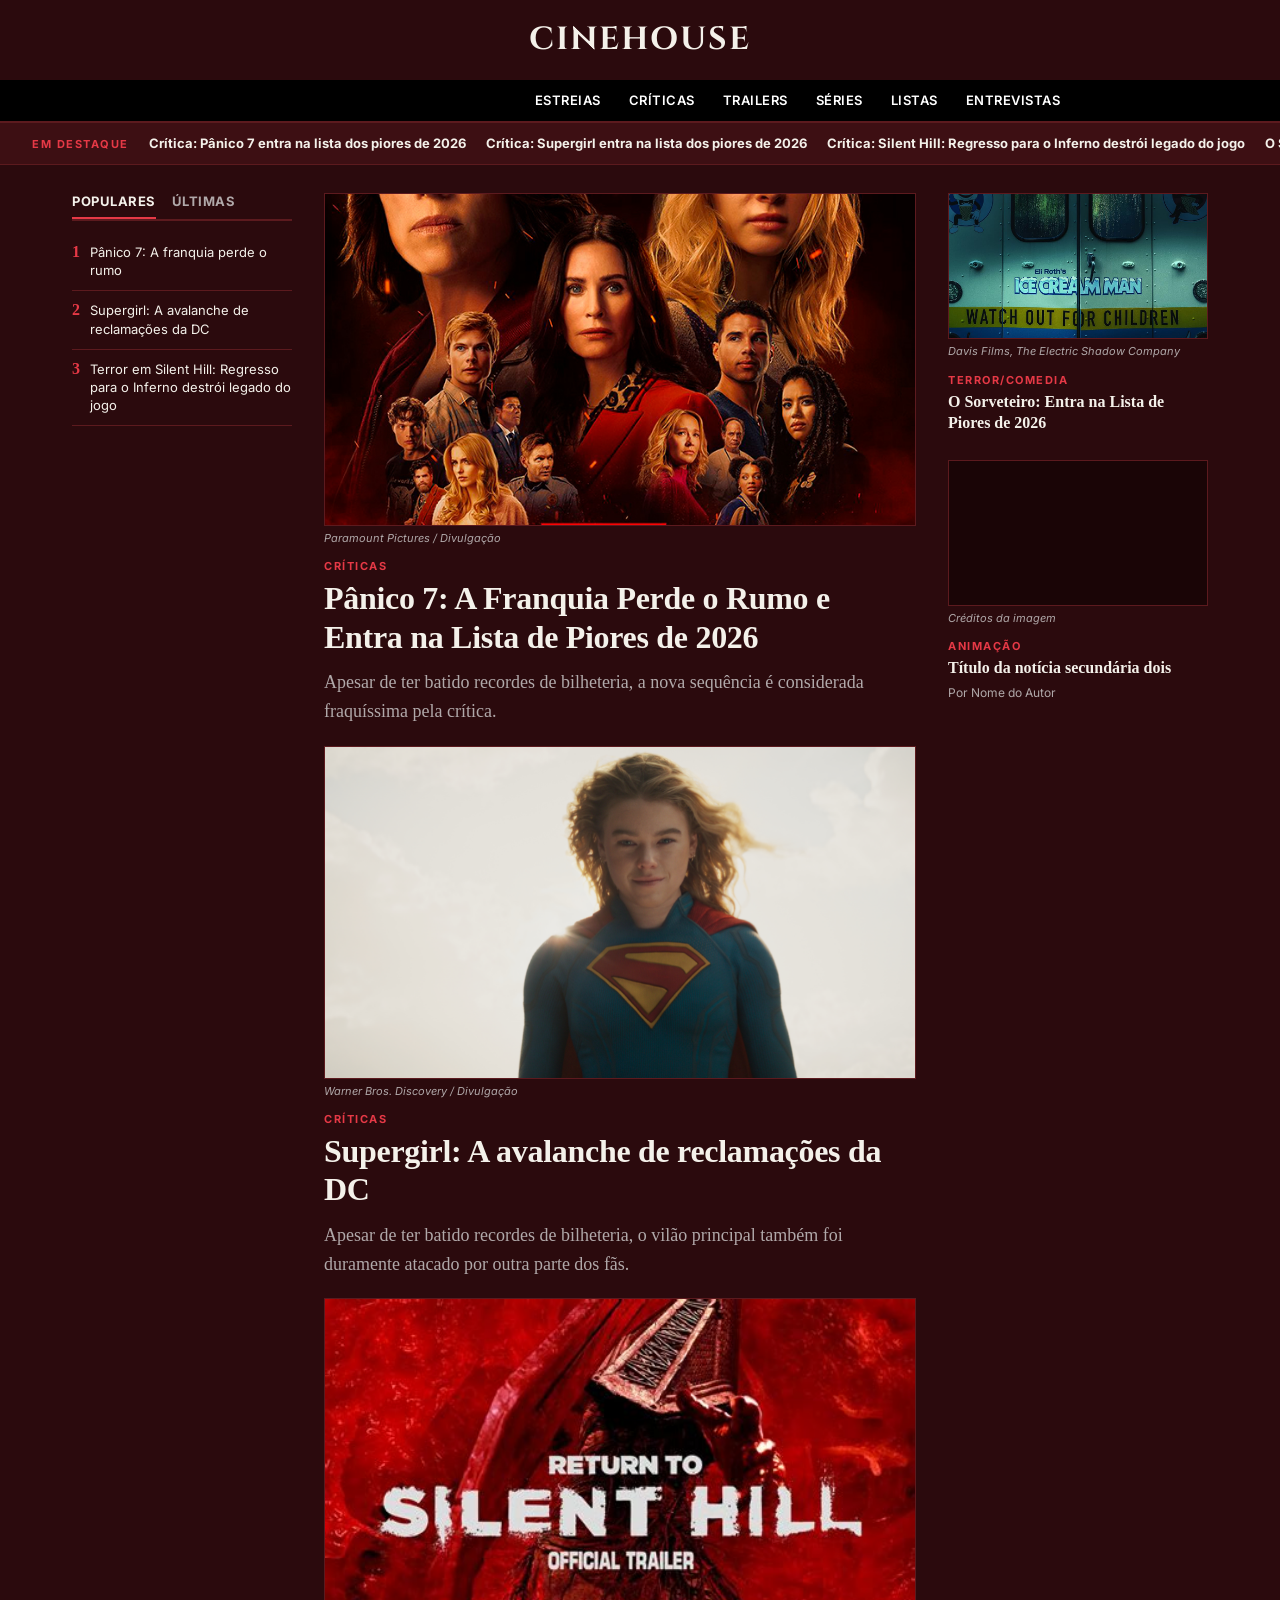
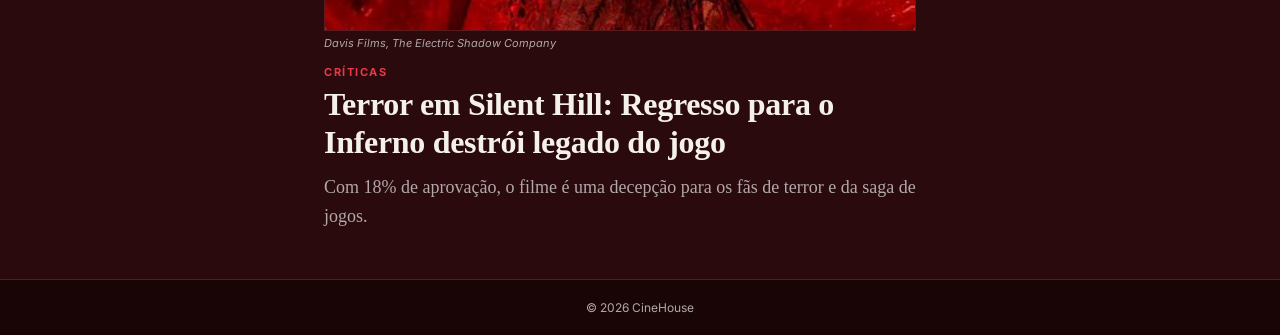
<file: frontend/index.html>
<!DOCTYPE html>
<html lang="pt">
<head>
  <meta charset="UTF-8">
  <meta name="viewport" content="width=device-width, initial-scale=1">
  <title>CineHouse</title>
  <link rel="preconnect" href="https://fonts.googleapis.com">
  <link rel="preconnect" href="https://fonts.gstatic.com" crossorigin>
  <link href="https://fonts.googleapis.com/css2?family=Cinzel:wght@700&family=Inter:wght@400;500;600;700&family=Lora:ital,wght@0,400;0,600;0,700;1,400&display=swap" rel="stylesheet">

  <link rel="stylesheet" href="../styles/style.css">
</head>
<body>

  <header class="site-header">
    <div class="header-inner">
      <div class="header-spacer"></div>
      <a href="index.html" class="logo">CineHouse</a>
    </div>
    <nav class="main-nav">
      <a href="#">Estreias</a>
      <a href="criticas.html">Críticas</a>
      <a href="#">Trailers</a>
      <a href="#">Séries</a>
      <a href="#">Listas</a>
      <a href="#">Entrevistas</a>
    </nav>
  </header>

  <div class="trending-bar">
    <span class="trending-label">Em destaque</span>
    <a href="../noticias/Panico7.html"><b>Crítica: Pânico 7 entra na lista dos piores de 2026</b></a>
    <a href="../noticias/Supergirl.html"><strong>Crítica: Supergirl entra na lista dos piores de 2026</strong></a>
    <a href="../noticias/Silent_Hill.html"><strong>Crítica: Silent Hill: Regresso para o Inferno destrói legado do jogo</strong></a>
    <a href="../noticias/O sorveteiro.html"><strong>O Sorveteiro: Entra na Lista de Piores de 2026</strong></a>
  </div>

  <main class="content-grid">

    <aside class="sidebar-left">
      <div class="sidebar-tabs">
        <span class="tab active">Populares</span>
        <span class="tab">Últimas</span>
      </div>
      <ol class="popular-list">
        <li>
          <span class="rank">1</span>
          <a href="../noticias/Panico7.html" class="popular-title">Pânico 7: A franquia perde o rumo</a>
        </li>
        <li>
          <span class="rank">2</span>
          <a href="../noticias/Supergirl.html" class="popular-title">Supergirl: A avalanche de reclamações da DC</a>
        </li>
        <li>
          <span class="rank">3</span>
          <a href="../noticias/Silent_Hill.html" class="popular-title">Terror em Silent Hill: Regresso para o Inferno destrói legado do jogo</a>
        </li>
      </ol>
    </aside>

    <!-- Artigos Principais -->
    <div class="main-content">
      <article class="featured-story">
        <a href="../noticias/Panico7.html">
          <figure class="featured-media">
            <img src="../cartazes/panico-7.jpg" alt="Capa do filme Pânico 7 com a máscara Ghostface e elenco principal">
            <figcaption class="media-caption">Paramount Pictures / Divulgação</figcaption>
          </figure>
        </a>
        <p class="eyebrow">Críticas</p>
        <h1><a href="../noticias/Panico7.html">Pânico 7: A Franquia Perde o Rumo e Entra na Lista de Piores de 2026</a></h1>
        <p class="deck">Apesar de ter batido recordes de bilheteria, a nova sequência é considerada fraquíssima pela crítica.</p>
      </article>

      <article class="featured-story">
        <a href="../noticias/Supergirl.html">
          <figure class="featured-media">
            <img src="../cartazes/supergirl.jpg" alt="Capa do filme com a atriz Milly Alcock">
            <figcaption class="media-caption">Warner Bros. Discovery / Divulgação</figcaption>
          </figure>
        </a>
        <p class="eyebrow">Críticas</p>
        <h2><a href="../noticias/Supergirl.html">Supergirl: A avalanche de reclamações da DC</a></h2>
        <p class="deck">Apesar de ter batido recordes de bilheteria, o vilão principal também foi duramente atacado por outra parte dos fãs.</p>
      </article>

      <article class="featured-story">
        <a href="../noticias/Silent_Hill.html">
          <figure class="featured-media">
            <img src="../cartazes/Silent.jpg" alt="Capa do filme Terror em Silent Hill: Regresso para o Inferno">
            <figcaption class="media-caption">Davis Films, The Electric Shadow Company</figcaption>
          </figure>
        </a>
        <p class="eyebrow">Críticas</p>
        <h2><a href="../noticias/Silent_Hill.html">Terror em Silent Hill: Regresso para o Inferno destrói legado do jogo</a></h2>
        <p class="deck">Com 18% de aprovação, o filme é uma decepção para os fãs de terror e da saga de jogos.</p>
      </article>
    </div>

    <!-- Artigos da Direita -->

  <aside class="sidebar-right">
    <div class="secondary-story">
        <figure class="secondary-media">
            <img src="../cartazes/O sorveteiro.jpg" alt="Cartaz do filme Terror em Silent Hill: Regresso para o Inferno">
            <figcaption class="media-caption">Davis Films, The Electric Shadow Company</figcaption>
        </figure>
        <p class="category">Terror/Comedia</p>
        <h3><a href="../noticias/O sorveteiro.html">O Sorveteiro:  Entra na Lista de Piores de 2026</a></h3>
    </div>
      <div class="secondary-story">
        <figure class="secondary-media">
          <div class="secondary-image-placeholder"></div>
          <figcaption class="media-caption">Créditos da imagem</figcaption>
        </figure>
        <p class="category">Animação</p>
        <h3><a href="#">Título da notícia secundária dois</a></h3>
        <p class="byline">Por Nome do Autor</p>
      </div>
    </aside>

  </main>

  <footer class="site-footer">
    <p>&copy; 2026 CineHouse</p>
  </footer>

</body>
</html>
</file>
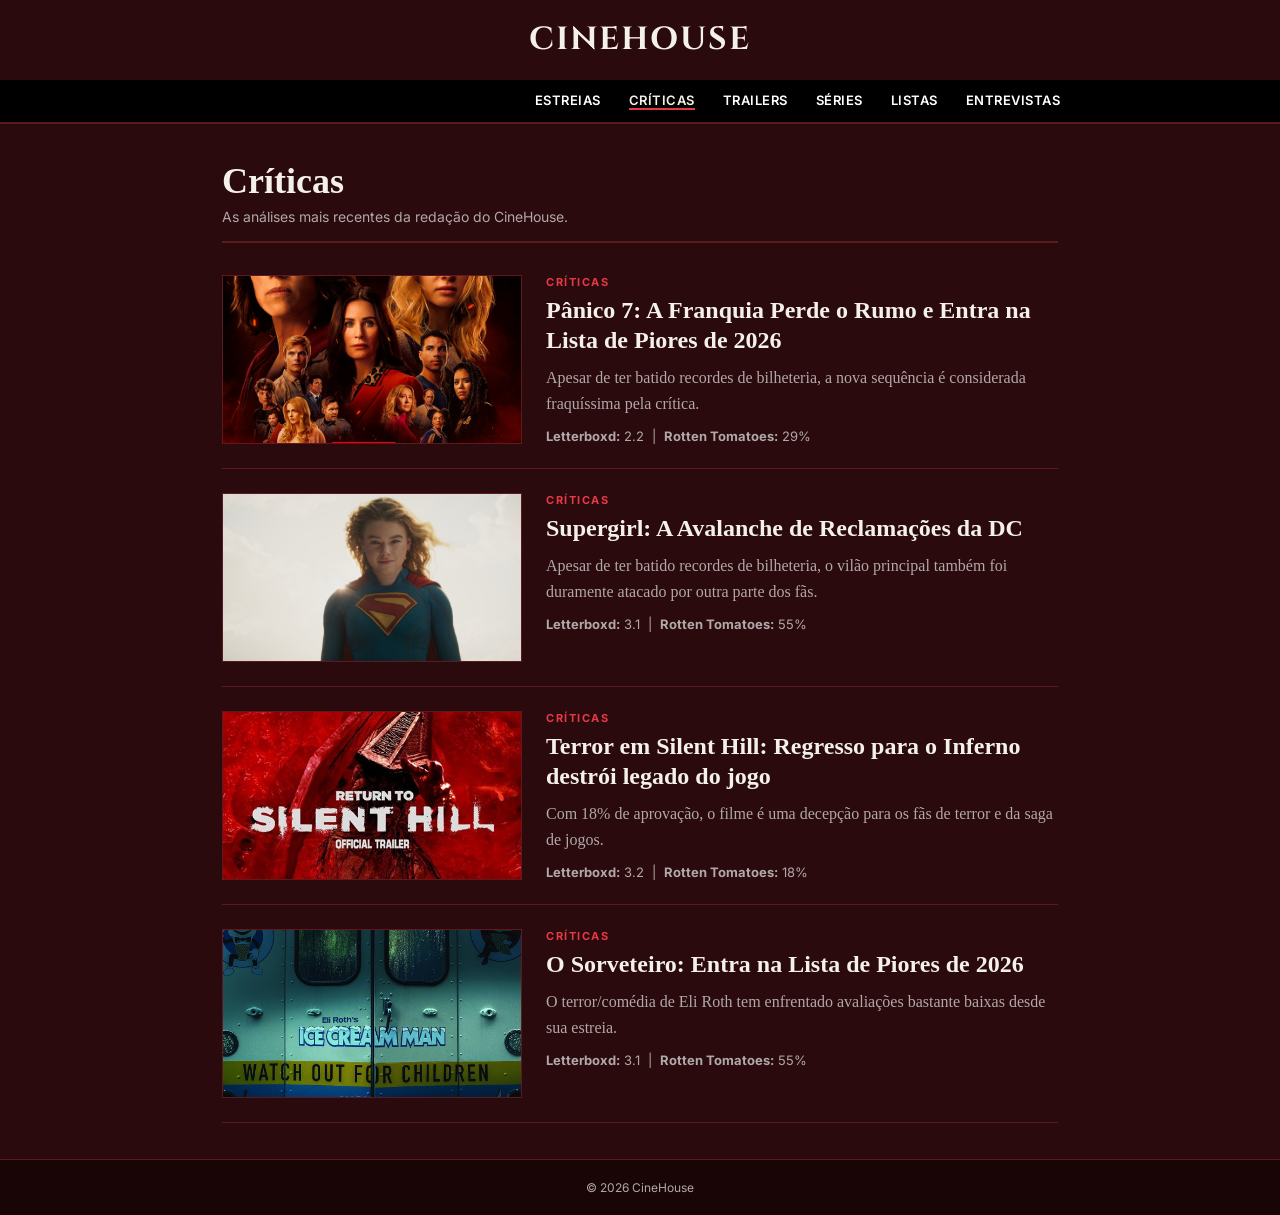
<file: frontend/criticas.html>
<!DOCTYPE html>
<html lang="pt">
<head>
  <meta charset="UTF-8">
  <meta name="viewport" content="width=device-width, initial-scale=1">
  <title>Críticas | CineHouse</title>
  <link rel="preconnect" href="https://fonts.googleapis.com">
  <link rel="preconnect" href="https://fonts.gstatic.com" crossorigin>
  <link href="https://fonts.googleapis.com/css2?family=Cinzel:wght@700&family=Inter:wght@400;500;600;700&family=Lora:ital,wght@0,400;0,600;0,700;1,400&display=swap" rel="stylesheet">

  <link rel="stylesheet" href="../styles/style.css">
</head>
<body>

  <header class="site-header">
    <div class="header-inner">
      <div class="header-spacer"></div>
      <a href="index.html" class="logo">CineHouse</a>
    </div>
    <nav class="main-nav">
      <a href="#">Estreias</a>
      <a href="criticas.html" class="active">Críticas</a>
      <a href="#">Trailers</a>
      <a href="#">Séries</a>
      <a href="#">Listas</a>
      <a href="#">Entrevistas</a>
    </nav>
  </header>

  <main class="page-single">
    <h1 class="page-title">Críticas</h1>
    <p class="page-subtitle">As análises mais recentes da redação do CineHouse.</p>

    <section class="review-list">

      <article class="review-card">
        <a href="../noticias/Panico7.html" class="review-thumb">
          <img src="../cartazes/panico-7.jpg" alt="Capa do filme Pânico 7 com a máscara Ghostface e elenco principal">
        </a>
        <div class="review-body">
          <p class="eyebrow">Críticas</p>
          <h2><a href="../noticias/Panico7.html">Pânico 7: A Franquia Perde o Rumo e Entra na Lista de Piores de 2026</a></h2>
          <p class="deck">Apesar de ter batido recordes de bilheteria, a nova sequência é considerada fraquíssima pela crítica.</p>
          <p class="review-ratings"><strong>Letterboxd:</strong> 2.2  |  <strong>Rotten Tomatoes:</strong> 29%</p>
        </div>
      </article>

      <article class="review-card">
        <a href="../noticias/Supergirl.html" class="review-thumb">
          <img src="../cartazes/supergirl.jpg" alt="Capa do filme com a atriz Milly Alcock">
        </a>
        <div class="review-body">
          <p class="eyebrow">Críticas</p>
          <h2><a href="../noticias/Supergirl.html">Supergirl: A Avalanche de Reclamações da DC</a></h2>
          <p class="deck">Apesar de ter batido recordes de bilheteria, o vilão principal também foi duramente atacado por outra parte dos fãs.</p>
          <p class="review-ratings"><strong>Letterboxd:</strong> 3.1  |  <strong>Rotten Tomatoes:</strong> 55%</p>
        </div>
      </article>

      <article class="review-card">
        <a href="../noticias/Silent_Hill.html" class="review-thumb">
          <img src="../cartazes/Silent.jpg" alt="Capa do filme Terror em Silent Hill: Regresso para o Inferno">
        </a>
        <div class="review-body">
          <p class="eyebrow">Críticas</p>
          <h2><a href="../noticias/Silent_Hill.html">Terror em Silent Hill: Regresso para o Inferno destrói legado do jogo</a></h2>
          <p class="deck">Com 18% de aprovação, o filme é uma decepção para os fãs de terror e da saga de jogos.</p>
          <p class="review-ratings"><strong>Letterboxd:</strong> 3.2  |  <strong>Rotten Tomatoes:</strong> 18%</p>
        </div>
      </article>

      <article class="review-card">
        <a href="../noticias/O sorveteiro.html" class="review-thumb">
          <img src="../cartazes/O sorveteiro.jpg" alt="Capa do filme O Sorveteiro">
        </a>
        <div class="review-body">
          <p class="eyebrow">Críticas</p>
          <h2><a href="../noticias/O sorveteiro.html">O Sorveteiro: Entra na Lista de Piores de 2026</a></h2>
          <p class="deck">O terror/comédia de Eli Roth tem enfrentado avaliações bastante baixas desde sua estreia.</p>
          <p class="review-ratings"><strong>Letterboxd:</strong> 3.1  |  <strong>Rotten Tomatoes:</strong> 55%</p>
        </div>
      </article>

    </section>
  </main>

  <footer class="site-footer">
    <p>© 2026 CineHouse</p>
  </footer>

</body>
</html>
</file>
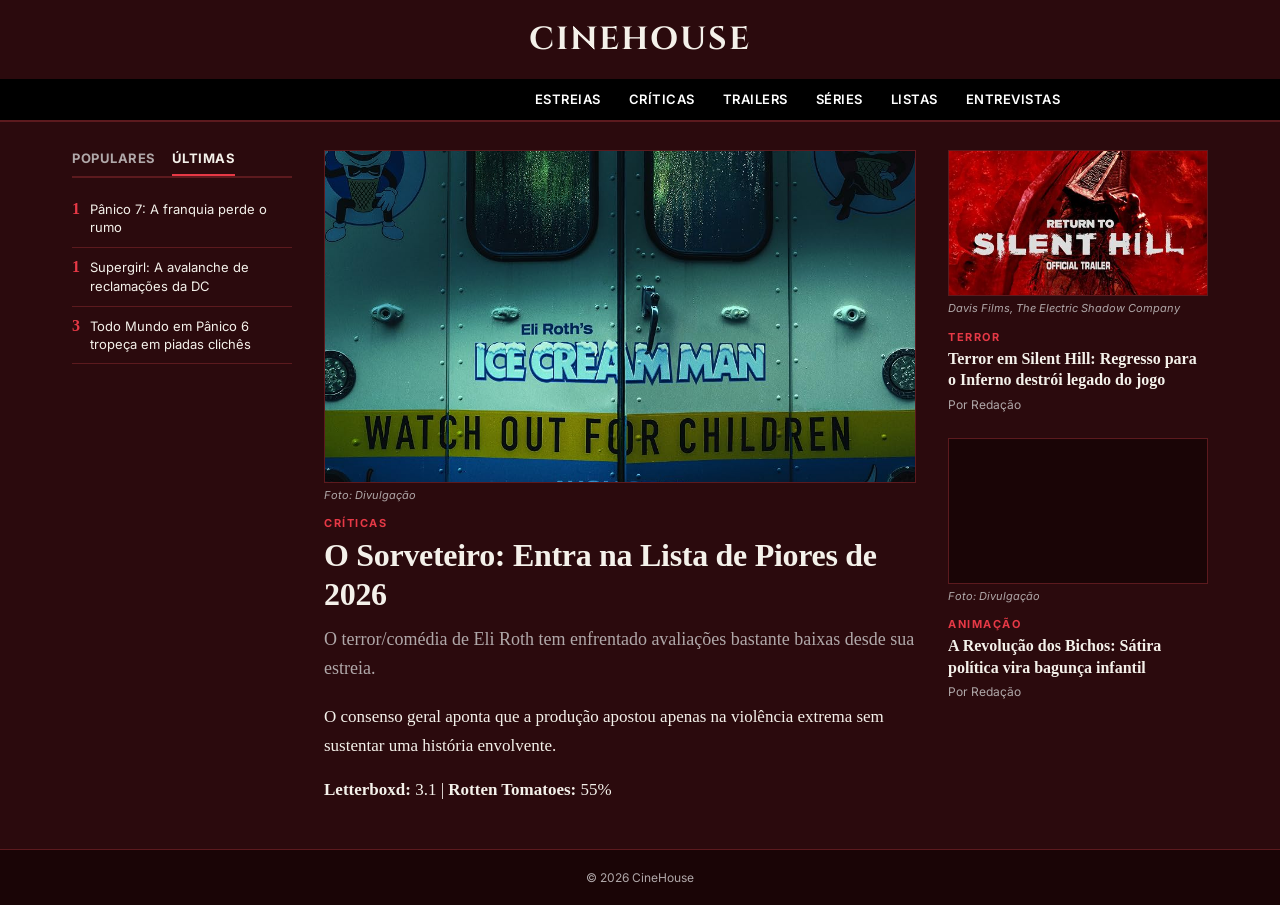
<file: noticias/O sorveteiro.html>
<!DOCTYPE html>
<html lang="pt-AO">
<head>
    <meta charset="UTF-8">
    <meta name="viewport" content="width=device-width, initial-scale=1.0">
    <title>O Sorveteiro: Entra na Lista de Piores de 2026</title>

    <!-- Importando fontes estilo Forbes/Editorial (Google Fonts) -->
    <link rel="preconnect" href="https://fonts.googleapis.com">
    <link rel="preconnect" href="https://fonts.gstatic.com" crossorigin>
    <link href="https://fonts.googleapis.com/css2?family=Cinzel:wght@700&family=Inter:wght@400;500;600;700&family=Lora:ital,wght@0,400;0,600;0,700;1,400&display=swap" rel="stylesheet">

    <link rel="stylesheet" href="../styles/style.css">
</head>
<body>

    <!-- HEADER -->
    <header class="site-header">
        <div class="header-inner">
            <div class="header-spacer"></div>
            <div class="logo"><a href="../frontend/index.html">CineHouse</a></div>
            <div class="header-spacer right"></div>
        </div>
        <nav class="main-nav">
            <a href="#">Estreias</a>
            <a href="../frontend/criticas.html">Críticas</a>
            <a href="#">Trailers</a>
            <a href="#">Séries</a>
            <a href="#">Listas</a>
            <a href="#">Entrevistas</a>
        </nav>
    </header>

    <!-- MAIN CONTENT -->
    <main class="content-grid">

        <!-- SIDEBAR ESQUERDA -->
        <aside class="sidebar-left">
            <div class="sidebar-tabs">
                <span class="tab">Populares</span>
                <span class="tab active">Últimas</span>
            </div>
            <ul class="popular-list">
                <li><span class="rank">1</span><a href="../noticias/Panico7.html" class="popular-title">Pânico 7: A franquia perde o rumo</a></li>
                <li><span class="rank">1</span><a href="../noticias/Supergirl.html" class="popular-title">Supergirl: A avalanche de reclamações da DC</a></li>
                <li><span class="rank">3</span><span class="popular-title">Todo Mundo em Pânico 6 tropeça em piadas clichês</span></li>
            </ul>
        </aside>

        <!-- CONTEÚDO CENTRAL -->
        <article class="featured-story">
            <figure class="featured-media">
                <img src="../cartazes/O sorveteiro.jpg" alt="Capa do filme O Sorveteiro">
                <figcaption class="media-caption">Foto: Divulgação</figcaption>
            </figure>

            <p class="eyebrow">Críticas</p>
            <h1>O Sorveteiro: Entra na Lista de Piores de 2026</h1>
            <p class="deck">O terror/comédia de Eli Roth tem enfrentado avaliações bastante baixas desde sua estreia.</p>

            <div>
                <p>O consenso geral aponta que a produção apostou apenas na violência extrema sem sustentar uma história envolvente.</p>
                <p><strong>Letterboxd:</strong> 3.1 | <strong>Rotten Tomatoes:</strong> 55%</p>
            </div>
        </article>

        <!-- SIDEBAR DIREITA -->
        <aside class="sidebar-right">
            <div class="secondary-story">
                <figure class="secondary-media">
                    <img src="../cartazes/Silent.jpg" alt="Cartaz do filme Terror em Silent Hill: Regresso para o Inferno">
                    <figcaption class="media-caption">Davis Films, The Electric Shadow Company</figcaption>
                </figure>
                <p class="category">Terror</p>
                <h3><a href="../noticias/Silent_Hill.html">Terror em Silent Hill: Regresso para o Inferno destrói legado do jogo</a></h3>
                <p class="byline">Por Redação</p>
            </div>

            <div class="secondary-story">
                <figure class="secondary-media">
                    <div class="secondary-image-placeholder"></div>
                    <figcaption class="media-caption">Foto: Divulgação</figcaption>
                </figure>
                <p class="category">Animação</p>
                <h3><a href="#">A Revolução dos Bichos: Sátira política vira bagunça infantil</a></h3>
                <p class="byline">Por Redação</p>
            </div>
        </aside>

    </main>

    <!-- FOOTER -->
    <footer class="site-footer">
        <p>© 2026 CineHouse</p>
    </footer>

</body>
</html>
</file>
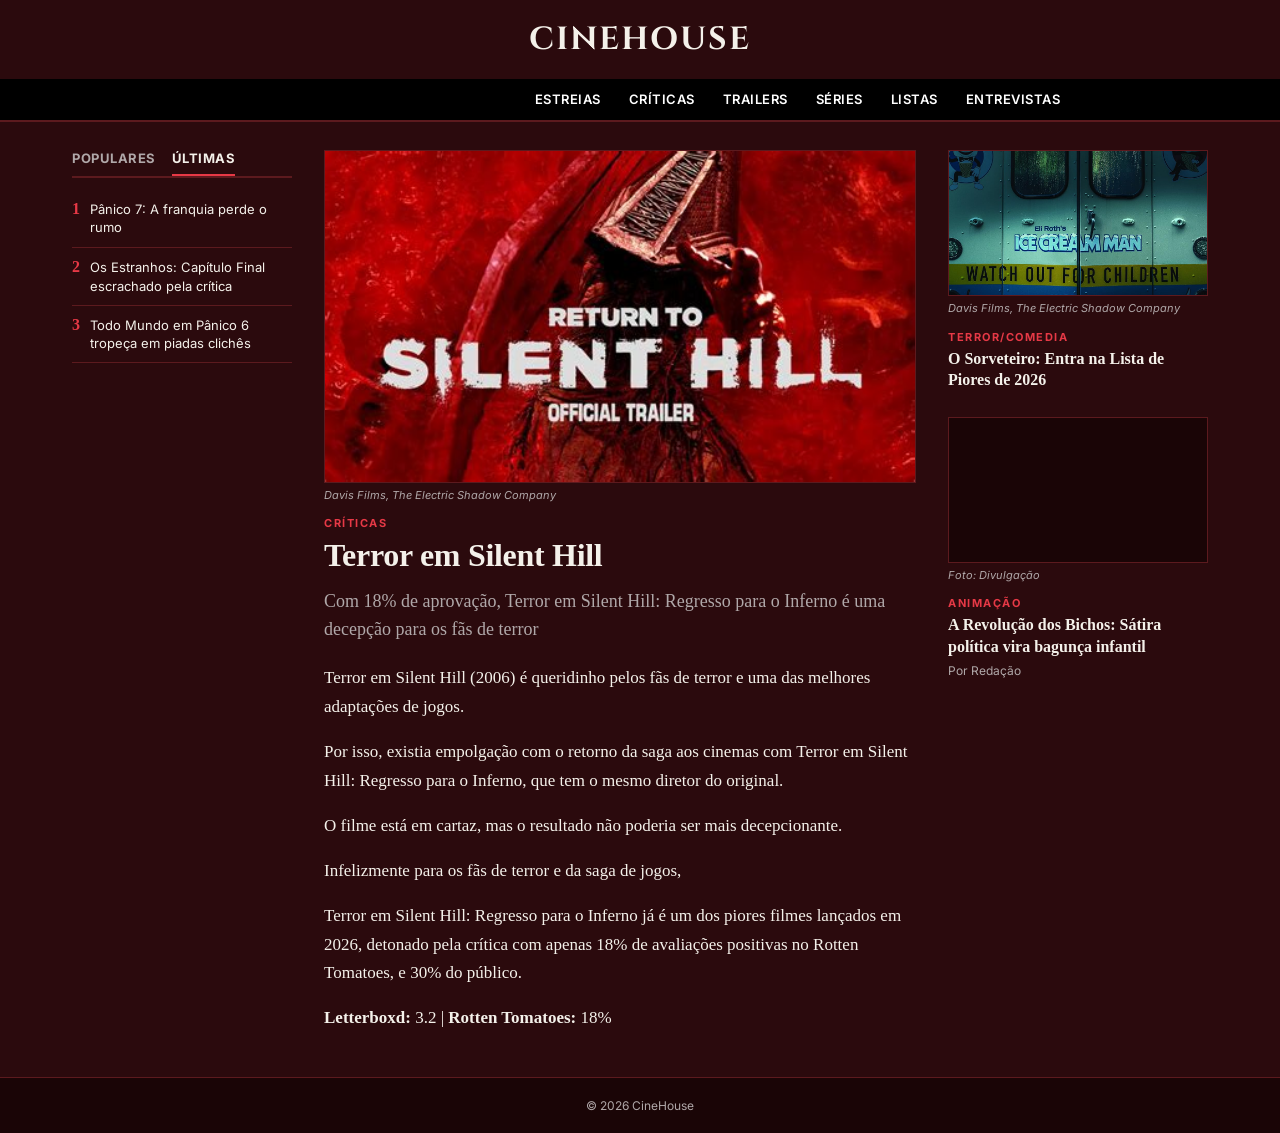
<file: noticias/Silent_Hill.html>
<!DOCTYPE html>
<html lang="pt-AO">
<head>
    <meta charset="UTF-8">
    <meta name="viewport" content="width=device-width, initial-scale=1.0">
    <title>Terror em Silent Hill: Regresso para o Inferno destrói legado do jogo</title>

    <!-- Importando fontes estilo Forbes/Editorial (Google Fonts) -->
    <link rel="preconnect" href="https://fonts.googleapis.com">
    <link rel="preconnect" href="https://fonts.gstatic.com" crossorigin>
    <link href="https://fonts.googleapis.com/css2?family=Cinzel:wght@700&family=Inter:wght@400;500;600;700&family=Lora:ital,wght@0,400;0,600;0,700;1,400&display=swap" rel="stylesheet">

    <link rel="stylesheet" href="../styles/style.css">
</head>
<body>

    <!-- HEADER -->
    <header class="site-header">
        <div class="header-inner">
            <div class="header-spacer"></div>
            <div class="logo"><a href="../frontend/index.html">CineHouse</a></div>
            <div class="header-spacer right"></div>
        </div>
        <nav class="main-nav">
            <a href="#">Estreias</a>
            <a href="../frontend/criticas.html">Críticas</a>
            <a href="#">Trailers</a>
            <a href="#">Séries</a>
            <a href="#">Listas</a>
            <a href="#">Entrevistas</a>
        </nav>
    </header>

    <!-- MAIN CONTENT -->
    <main class="content-grid">

        <!-- SIDEBAR ESQUERDA -->
        <aside class="sidebar-left">
            <div class="sidebar-tabs">
                <span class="tab">Populares</span>
                <span class="tab active">Últimas</span>
            </div>
            <ul class="popular-list">
		<li><span class="rank">1</span><a href="../noticias/Panico7.html" class="popular-title">Pânico 7: A franquia perde o rumo</a></li>
                <li><span class="rank">2</span><span class="popular-title">Os Estranhos: Capítulo Final escrachado pela crítica</span></li>
                <li><span class="rank">3</span><span class="popular-title">Todo Mundo em Pânico 6 tropeça em piadas clichês</span></li>
            </ul>
        </aside>

        <!-- CONTEÚDO CENTRAL -->
        <article class="featured-story">
            <figure class="featured-media">
                <img src="../cartazes/Silent.jpg" alt="Capa do filme Silent Hill Trailer">
                <figcaption class="media-caption">Davis Films, The Electric Shadow Company</figcaption>
            </figure>

            <p class="eyebrow">Críticas</p>
            <h1>Terror em Silent Hill</h1>
            <p class="deck">Com 18% de aprovação, Terror em Silent Hill: Regresso para o Inferno é uma decepção para os fãs de terror</p>

            <div>
                <p>Terror em Silent Hill (2006) é queridinho pelos fãs de terror e uma das melhores adaptações de jogos.</p>
                <p>Por isso, existia empolgação com o retorno da saga aos cinemas com Terror em Silent Hill: Regresso para o Inferno, que tem o mesmo diretor do original. </p>
                <p>O filme está em cartaz, mas o resultado não poderia ser mais decepcionante.</p>
                <p>Infelizmente para os fãs de terror e da saga de jogos,</p>
                <p>Terror em Silent Hill: Regresso para o Inferno já é um dos piores filmes lançados em 2026, detonado pela crítica com apenas 18% de avaliações positivas no Rotten Tomatoes, e 30% do público.</p>
                <p><strong>Letterboxd:</strong> 3.2 | <strong>Rotten Tomatoes:</strong> 18%</p>
            </div>
        </article>


	<!-- SIDEBAR DIREITA -->
  <aside class="sidebar-right">
    <div class="secondary-story">
        <figure class="secondary-media">
            <img src="../cartazes/O sorveteiro.jpg" alt="Cartaz do filme Terror em Silent Hill: Regresso para o Inferno">
            <figcaption class="media-caption">Davis Films, The Electric Shadow Company</figcaption>
        </figure>
        <p class="category">Terror/Comedia</p>
        <h3><a href="../noticias/O sorveteiro.html">O Sorveteiro:  Entra na Lista de Piores de 2026</a></h3>
    </div>
            <div class="secondary-story">
                <figure class="secondary-media">
                    <div class="secondary-image-placeholder"></div>
                    <figcaption class="media-caption">Foto: Divulgação</figcaption>
                </figure>
                <p class="category">Animação</p>
                <h3><a href="#">A Revolução dos Bichos: Sátira política vira bagunça infantil</a></h3>
                <p class="byline">Por Redação</p>
            </div>
        </aside>

    </main>

    <!-- FOOTER -->
    <footer class="site-footer">
        <p>© 2026 CineHouse</p>
    </footer>

</body>
</html>
</file>
<file: styles/style.css>
:root {
  /* Cores do Tema Cinema */
  --bg-vinho: #2b0a0d;       /* Vermelho vinho escuro*/
  --bg-vinho-claro: #3d0f13; /* Vinho ligeiramente mais claro para hovers/destaques */
  --text-principal: #f4f1ea;     /* Off-white para leitura confortável */
  --text-escuro: #b0a8a9;    /* Cinza avermelhado para textos secundários */
  --borda-vinho: #5c1a1e;   /* Cor das linhas de baixo*/
  --accent-vermelho: #e63946;    /* Vermelho mais vivo para destaques*/

  --font-logo: 'Cinzel', Georgia, serif;
  /* Trocado para Playfair Display (estilo revista/Forbes de alto impacto) */
  --font-serif: 'Playfair Display', Georgia, serif;
  --font-sans: 'Inter', system-ui, -apple-system, sans-serif;
}

*, *::before, *::after {
  box-sizing: border-box;
  margin: 0;
  padding: 0;
}

body {
  font-family: var(--font-sans);
  color: var(--text-principal);
  background: var(--bg-vinho);
}

a {
  color: inherit;
  text-decoration: none;
  border-bottom: 1px solid transparent;
  transition: border-color 0.2s ease;
}

a:hover {
  border-bottom: 1px solid currentColor;
}

/* Header */

.site-header {
  border-bottom: 1px solid var(--borda-vinho);
  background: var(--bg-vinho);
}

.header-inner {
  display: grid;
  grid-template-columns: 1fr auto 1fr;
  align-items: center;
  padding: 18px 32px;
}

.header-spacer.right {
  display: flex;
  justify-content: flex-end;
}

.logo {
  font-family: var(--font-logo) !important;
  font-size: 32px;
  font-weight: 700;
  letter-spacing: 2px;
  text-transform: uppercase;
  text-align: center;
  color: var(--text-principal);
}

.btn-follow {
  background: var(--accent-vermelho);
  color: var(--text-principal);
  border: none;
  padding: 8px 18px;
  font-size: 13px;
  font-weight: bold;
  cursor: pointer;
  border-radius: 2px;
}

.main-nav {
  display: flex;
  justify-content: right;
  gap: 28px;
  padding: 12px 220px 12px 0; /* O 220px na direita afasta os links da borda */
  background: #000000;
  border-bottom: 1px solid var(--borda-vinho); /* Devolve a linha vermelha escura */
}
.main-nav a {
  color: #FFFFFF;
  font-family: var(--font-sans);
  font-size: 13px;
  font-weight: 600;
  letter-spacing: 0.5px;
  text-transform: uppercase;
}

.main-nav a:hover {
  color: var(--text-principal);
}

/* Trending bar */

.trending-bar {
  display: flex;
  align-items: center;
  gap: 20px;
  padding: 12px 32px;
  border-bottom: 1px solid var(--borda-vinho);
  font-size: 13px;
  overflow-x: auto;
  white-space: nowrap;
  background: var(--bg-vinho-claro);
}

.trending-bar a {
  font-family: var(--font-sans);
}

.trending-label {
  font-family: var(--font-sans);
  color: var(--accent-vermelho);
  font-weight: 700;
  text-transform: uppercase;
  letter-spacing: 1.5px;
  font-size: 11px;
}

/* Content grid */

.content-grid {
  display: grid;
  grid-template-columns: 220px 1fr 260px;
  gap: 32px;
  padding: 28px 32px;
  max-width: 1200px;
  margin: 0 auto;
}

/* Sidebar left */

.sidebar-tabs {
  display: flex;
  gap: 16px;
  border-bottom: 2px solid var(--borda-vinho);
  margin-bottom: 12px;
}

.tab {
  font-family: var(--font-sans);
  font-size: 13px;
  font-weight: bold;
  padding-bottom: 8px;
  color: var(--text-escuro);
  cursor: pointer;
  text-transform: uppercase;
  letter-spacing: 0.5px;
}

.tab.active {
  color: var(--text-principal);
  border-bottom: 2px solid var(--accent-vermelho);
}

.popular-list {
  list-style: none;
}

.popular-list li {
  display: flex;
  gap: 10px;
  padding: 10px 0;
  border-bottom: 1px solid var(--borda-vinho);
}

.rank {
  font-family: var(--font-serif) !important;
  font-weight: bold;
  color: var(--accent-vermelho);
  font-size: 16px;
}

.popular-title {
  font-family: var(--font-sans);
  font-size: 13px;
  line-height: 1.4;
  color: var(--text-principal);
}

/* Mídias e Imagens (figure / figcaption) */

figure.featured-media,
figure.secondary-media {
  margin: 0 0 14px 0;
}

.featured-media img {
  width: 100%;
  aspect-ratio: 16 / 9;
  object-fit: cover;
  display: block;
  border: 1px solid var(--borda-vinho);
  background: #1a0506;
}

.secondary-image-placeholder {
  aspect-ratio: 16 / 9;
  background: #1a0506;
  border: 1px solid var(--borda-vinho);
}

.media-caption {
  font-family: var(--font-sans);
  font-size: 11px;
  color: var(--text-escuro);
  margin-top: 5px;
  line-height: 1.3;
  font-style: italic;
}

/* Featured story */

.eyebrow {
  font-family: var(--font-sans);
  font-size: 11px;
  font-weight: 700;
  color: var(--accent-vermelho);
  margin-bottom: 6px;
  text-transform: uppercase;
  letter-spacing: 1.5px;
}

.featured-story h1,
.featured-story h2,
.featured-story h3 {
  font-family: var(--font-serif) !important;
  font-size: 32px;
  font-weight: 700;
  line-height: 1.2;
  letter-spacing: -0.3px;
  margin-bottom: 12px;
  color: var(--text-principal);
}

.featured-story h1 a, 
.featured-story h2 a, 
.featured-story h3 a {
  font-family: var(--font-serif) !important;
  color: var(--text-principal);
}

.deck {
  font-family: var(--font-serif) !important;
  font-size: 18px;
  font-weight: 400;
  color: var(--text-escuro);
  line-height: 1.6;
  margin-bottom: 20px;
}

/* Parágrafos do Artigo */

.featured-story p:not(.eyebrow):not(.deck) {
  font-family: var(--font-serif) !important;
  font-size: 17px;
  line-height: 1.7;
  color: var(--text-principal);
  margin-bottom: 16px;
}

/* Sidebar right */

.secondary-story {
  margin-bottom: 26px;
}

.category {
  font-family: var(--font-sans);
  font-size: 11px;
  font-weight: 700;
  color: var(--accent-vermelho);
  margin-bottom: 4px;
  text-transform: uppercase;
  letter-spacing: 1.5px;
}

.secondary-story h3 {
  font-family: var(--font-serif) !important;
  font-size: 16px;
  font-weight: 600;
  line-height: 1.35;
  margin-bottom: 6px;
  color: var(--text-principal);
}

.secondary-story h3 a {
  font-family: var(--font-serif) !important;
  color: var(--text-principal);
}

.byline {
  font-family: var(--font-sans);
  font-size: 12px;
  color: var(--text-escuro);
}

/* Footer */

.site-footer {
  border-top: 1px solid var(--borda-vinho);
  padding: 20px 32px;
  text-align: center;
  font-size: 12px;
  color: var(--text-escuro);
  background: #1a0506;
}
/* Página de listagem (Críticas) */

.main-nav a.active {
  color: var(--text-principal);
  border-bottom: 2px solid var(--accent-vermelho);
}

.page-single {
  max-width: 900px;
  margin: 0 auto;
  padding: 36px 32px;
}

.page-title {
  font-family: var(--font-serif);
  font-size: 36px;
  font-weight: 700;
  margin-bottom: 6px;
}

.page-subtitle {
  font-family: var(--font-sans);
  font-size: 14px;
  color: var(--text-escuro);
  padding-bottom: 16px;
  margin-bottom: 8px;
  border-bottom: 2px solid var(--borda-vinho);
}

.review-card {
  display: grid;
  grid-template-columns: 300px 1fr;
  gap: 24px;
  padding: 24px 0;
  border-bottom: 1px solid var(--borda-vinho);
}

.review-thumb {
  border-bottom: none;
}

.review-thumb img {
  width: 100%;
  aspect-ratio: 16 / 9;
  object-fit: cover;
  display: block;
  border: 1px solid var(--borda-vinho);
  background: #1a0506;
}

.review-body h2 {
  font-family: var(--font-serif);
  font-size: 24px;
  font-weight: 700;
  line-height: 1.25;
  margin-bottom: 10px;
}

.review-body .deck {
  font-size: 16px;
  margin-bottom: 12px;
}

.review-ratings {
  font-family: var(--font-sans);
  font-size: 13px;
  color: var(--text-escuro);
}

@media (max-width: 700px) {
  .review-card {
    grid-template-columns: 1fr;
  }
}

/* Mídias e Imagens (figure / figcaption) */

figure.featured-media,
figure.secondary-media {
  margin: 0 0 14px 0;
}

.featured-media img,
.secondary-media img {
  width: 100%;
  aspect-ratio: 16 / 9;
  object-fit: cover;
  display: block;
  border: 1px solid var(--borda-vinho);
  background: #1a0506;
}
</file>
